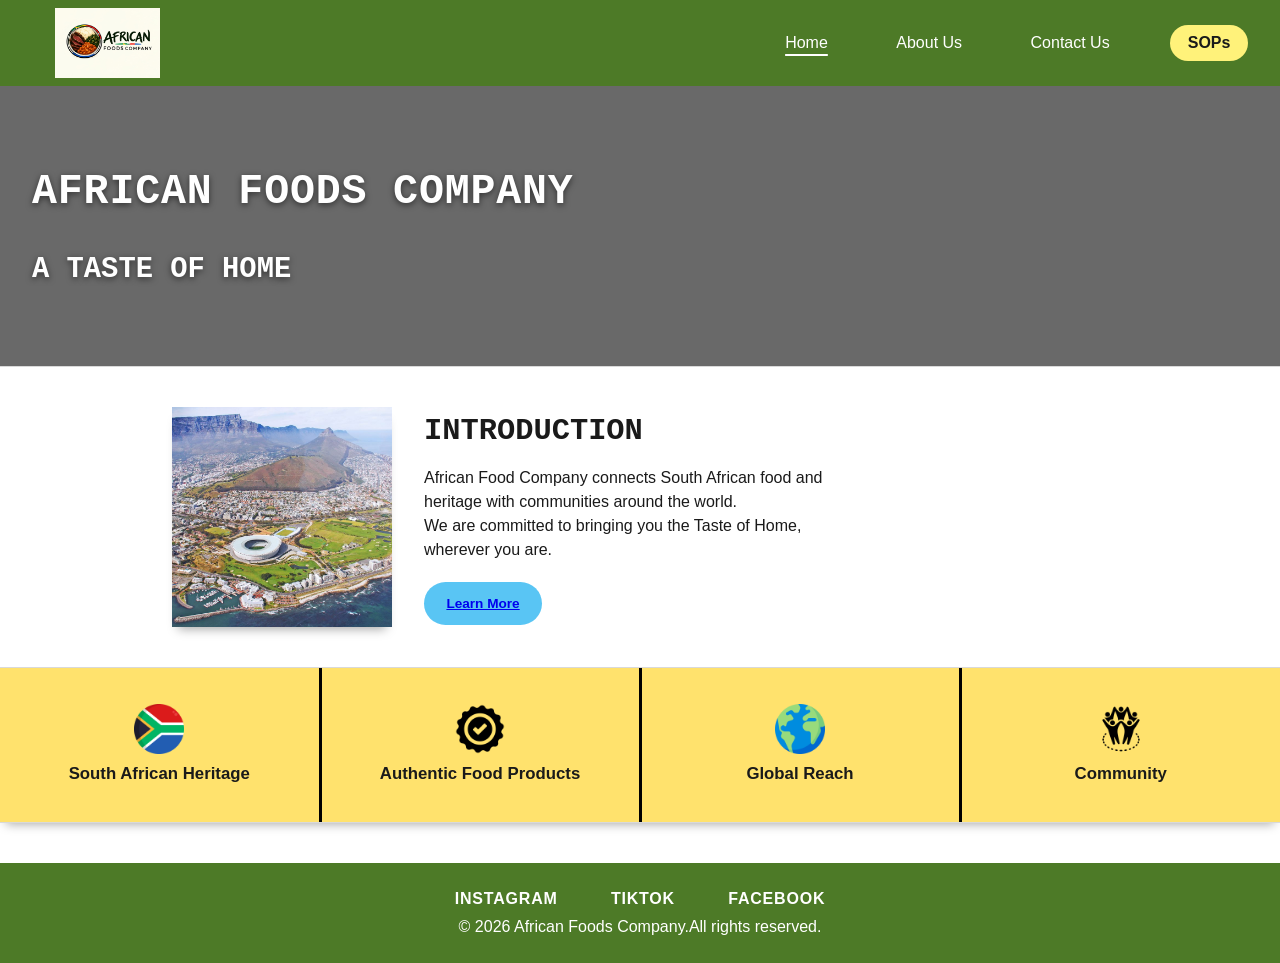
<file: index.html>
<!DOCTYPE html>
<html lang="en">
  <head>
    <meta charset="UTF-8">
    <meta name="viewport" content="width=device-width, initial-scale=1.0">
    <meta name="description" content="African Foods Company connects South African food and heritage with communities around the world.">
    <title>HOME | African Foods Company</title>
    <link rel="stylesheet" href="style.css">

  </head>

 <body>
    <div class="site-header">
     <a href="index.html"><img src="AFC logo.jpeg" width="150" height="70"></a>
      <nav id="toplinks" aria-label="Main">
        <a href="index.html" aria-current="page">Home</a> &nbsp;
        <a href="about_us.html">About Us</a> &nbsp;
        <a href="contact_us.html">Contact Us</a> &nbsp;
        <a href="SOPs.html">SOPs</a>
      </nav>
    </div>

  
   
    <header class="hero">
       <video class="hero-video" autoplay muted loop playsinline aria-hidden="true">
         <source src="banner vid.mp4" type="video/mp4">
       </video>
       <h1>AFRICAN FOODS COMPANY</h1>
       <h2>A TASTE OF HOME</h2>
    </header>
   
    <hr>

   <main>
      <section class="intro">
       <div class="intro-picture">
         <img src="Cape town.jpg" alt="AFC in it's prime">
       </div>
       <div class="intro-text">
         <h2>INTRODUCTION</h2>
         <p>African Food Company connects South African food and <br> heritage with communities around the world. <br> We are committed to bringing you the Taste of Home, <br> wherever you are.</p>
         <button type="button"</button> <a href="about_us.html">Learn More</a>
       </div>
      </section>
     <hr>

      <table class="features">
       <tr>
         <td>
          <img src="south-africa.png" width="50" height="50"><br>
          <b>South African Heritage </b></td>
         <td>
          <img src="verified.png" width="50" height="50"><br>
          <b>Authentic Food Products </b></td>
         <td>
          <img src="earth.png" width="50" height="50"><br>
          <b>Global Reach </b></td>
         <td>
          <img src="community.png" width="50" height="50"><br>
          <b>Community </b></td>
       </tr>
      </table>
    </main>

   <hr>

   <footer class="site-footer">
     <p class="social">
        <a href="#">INSTAGRAM</a> &nbsp;
        <a href="#">TIKTOK</a> &nbsp;
        <a href="#">FACEBOOK</a>
     </p>
     <p>&copy; 2026 African Foods Company.All rights reserved.</p>
   </footer>

  </body>
</html>
</file>
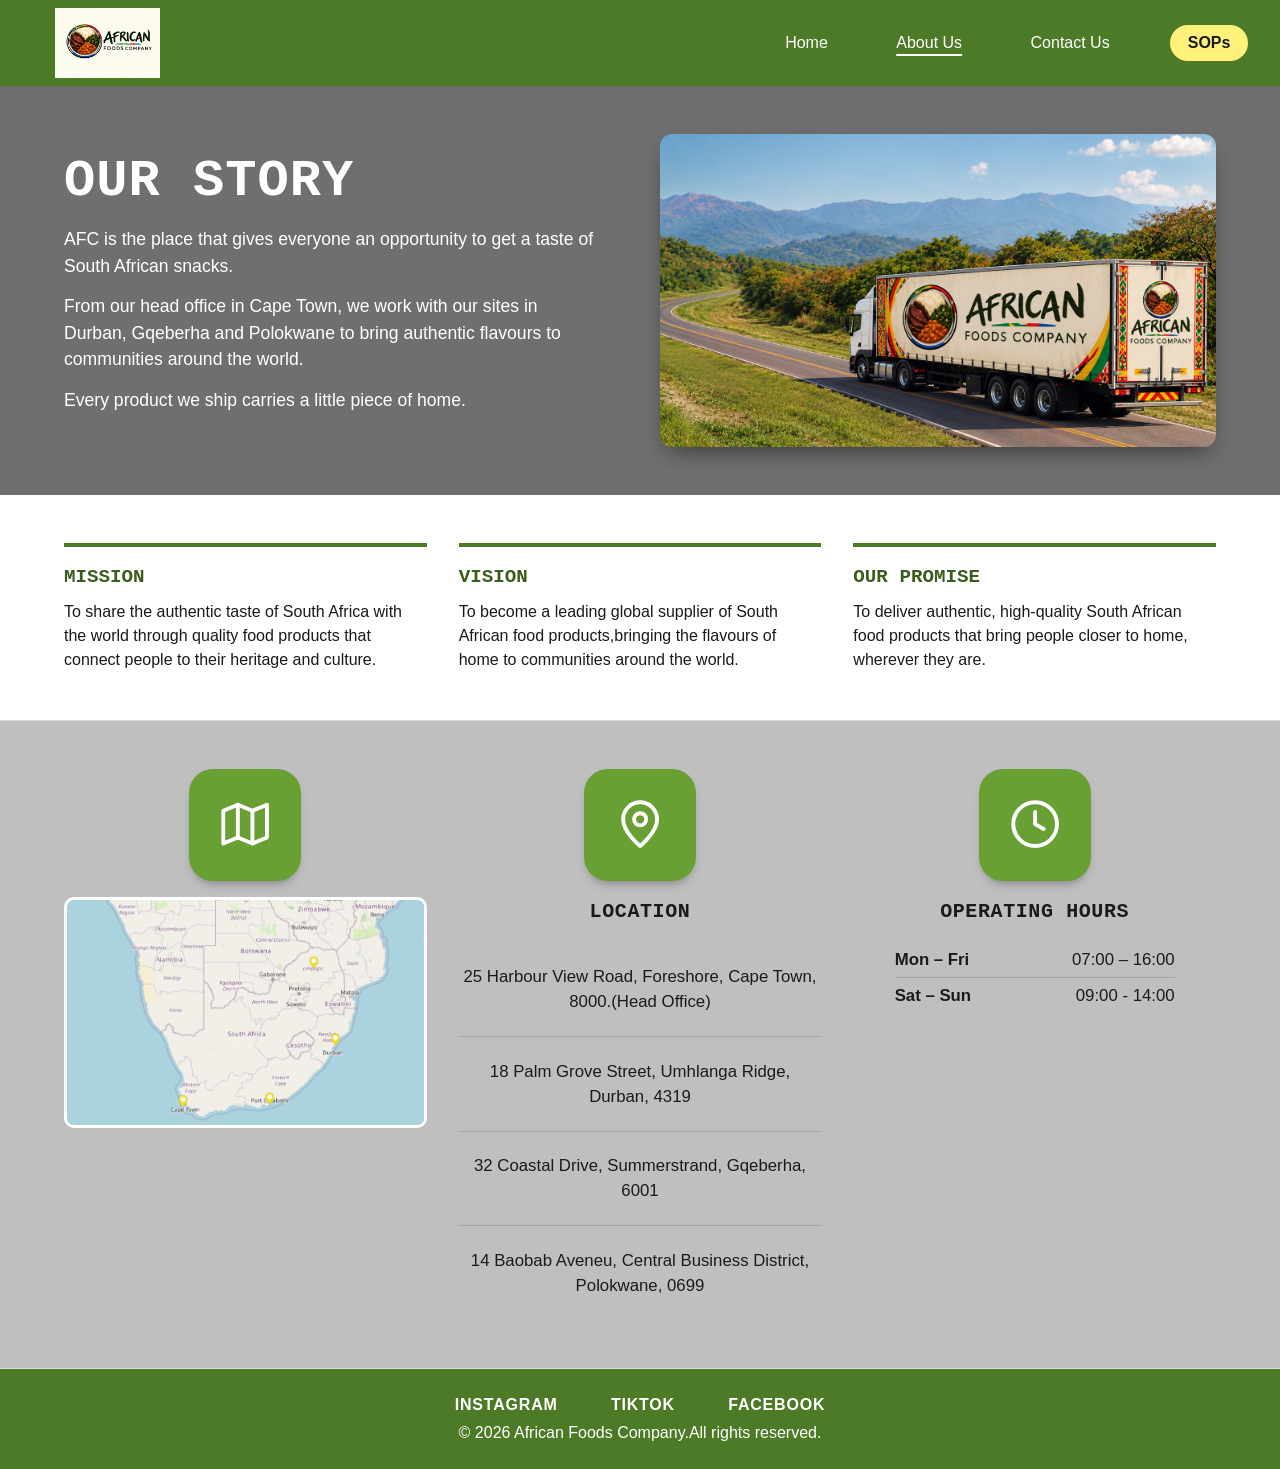
<file: about_us.html>
<!DOCTYPE html>
<html lang="en">
<head>
    <meta charset="UTF-8">
    <meta name="viewport" content="width=device-width, initial-scale=1.0">
    <title>ABOUT US | African Foods Company</title>
    <link rel="stylesheet" href="style.css">

</head>
<body class="page-story">
  <header>
    <div class="site-header">
      <a href="index.html">
      <img src="AFC logo.jpeg" width="150" height="70" alt="African Foods Company logo"></a>
      <nav id="toplinks" aria-label="Main">
        <a href="index.html">Home</a> &nbsp;
        <a href="about_us.html" aria-current="page">About Us</a> &nbsp;
        <a href="contact_us.html">Contact Us</a> &nbsp;
        <a href="SOPs.html">SOPs</a> 
      </nav>
    </div>
  </header>

  <main>
    <section class="story" aria-labelledby="story-title">
      <div class="story-text">
        <h1 id="story-title">Our Story</h1>
        <p>AFC is the place that gives everyone an opportunity to get a taste of South African snacks.</p>
        <p>From our head office in Cape Town, we work with our sites in Durban, Gqeberha and Polokwane to bring authentic flavours to communities around the world.</p>
        <p>Every product we ship carries a little piece of home.</p>
      </div>

      <div class="story-media">
        <img src="African Foods Company Countryside Journey.png" width="800" height="450" alt="African Foods Company delivery truck">
      </div>
    </section>

    
    
    <section class="values" aria-label="Our mission, vision and promise">
      <article>
        <h2>Mission</h2>
        <p>To share the authentic taste of South Africa with the world through quality food products that connect people to their heritage and culture.</p>
      </article>

      <article>
        <h2>Vision</h2>
        <p>To become a leading global supplier of South African food products,bringing the flavours of home to communities around the world.</p>
      </article>

      <article>
        <h2>Our Promise</h2>
        <p>To deliver authentic, high-quality South African food products that bring people closer to home, wherever they are.</p>
      </article>
    </section>  
    <hr>
    
    <section class="info" aria-label="Where to find us">
      <article class="info-card">
        <div class="info-icon" aria-hidden="true">
          <svg viewBox="0 0 24 24" fill="none" stroke="currentColor" stroke-width="1.6" stroke-linecap="round" stroke-linejoin="round">
            <path d="M9 4 3 6.5v13.5l6-2.5 6 2.5 6-2.5V4l-6 2.5L9 4Z"/>
            <path d="M9 4v13.5M15 6.5V20"/>
          </svg>
        </div>
          <h2 class="visually-hidden">Map</h2>
          <figure class="map-frame">
           <img src="LOCATION SILA.png" width="400" height="300" alt="Map of South Africa with pins at our sites in Cape Town, Durban, Gqeberha and Polokwane">
          </figure>
      </article>

      <article class="info-card">
        <div class="info-icon" aria-hidden="true">
          <svg viewBox="0 0 24 24" fill="none" stroke="currentColor" stroke-width="1.6" stroke-linecap="round" stroke-linejoin="round">
            <path d="M12 21s7-5.6 7-11a7 7 0 1 0-14 0c0 5.4 7 11 7 11Z"/>
            <circle cx="12" cy="10" r="2.5"/>
          </svg>
        </div>
        <h2>Location</h2>
        <ul class="site-list">
          <li><p>25 Harbour View Road, Foreshore, Cape Town, 8000.(Head Office)</li>
          <li><p>18 Palm Grove Street, Umhlanga Ridge, Durban, 4319</li>
          <li><p>32 Coastal Drive, Summerstrand, Gqeberha, 6001</li>
          <li><p>14 Baobab Aveneu, Central Business District, Polokwane, 0699</li>
        </ul>
      </article>

      <article class="info-card">
        <div class="info-icon" aria-hidden="true">
          <svg viewBox="0 0 24 24" fill="none" stroke="currentColor" stroke-width="1.6" stroke-linecap="round" stroke-linejoin="round">
            <circle cx="12" cy="12" r="9"/>
            <path d="M12 7v5l3.5 2"/>
          </svg>
        </div>
        <h2>Operating Hours</h2>
        <dl class="hours">
          <div><dt>Mon – Fri</dt><dd>07:00 – 16:00</dd></div>
          <div><dt>Sat – Sun</dt><dd>09:00 - 14:00</dd></div>
        </dl>
      </article>
    </section>
    

  </main>
  <hr>

  <footer class="site-footer">
     <p class="social">
        <a href="#">INSTAGRAM</a> &nbsp;
        <a href="#">TIKTOK</a> &nbsp;
        <a href="#">FACEBOOK</a>
     </p>
     <p>&copy; 2026 African Foods Company.All rights reserved.</p>
   </footer>

</body>
</html>
</file>
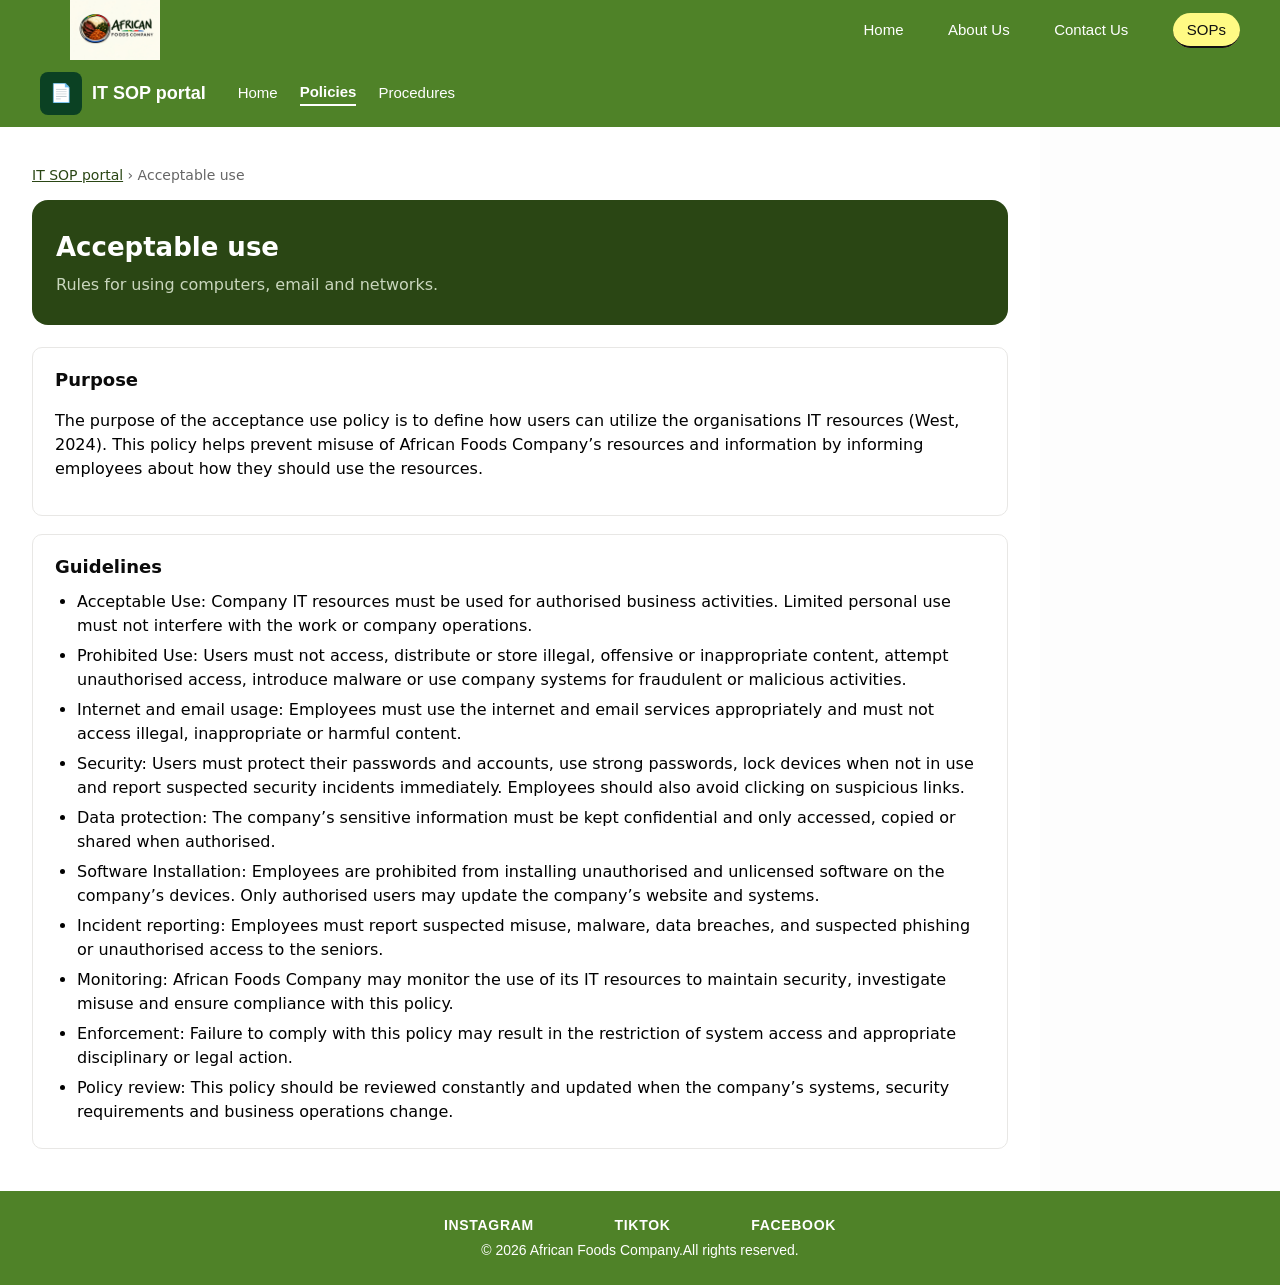
<file: acceptable use.html>
<!DOCTYPE html>
<html lang="en">
 <head>
     <meta charset="UTF-8">
     <meta name="viewport" content="width=device-width, initial-scale=1">
     <title>Acceptable use | IT SOP portal | African Foods Company</title>
     <link rel="stylesheet" href="style.css">
     <link rel="stylesheet" href="SOP.css">
  </head>
<body>
  <header class="site-header">
     <a href="index.html"><img src="AFC logo.jpeg" alt="African Foods Company logo"></a>
     <nav>
         <a href="index.html">Home</a>
         <a href="about_us.html">About Us</a>
         <a href="contact.html">Contact Us</a>
         <a href="SOPs.html" class="active">SOPs</a>
      </nav>
  </header>
 
  <div class="portal-bar">
     <div class="brand"><span>📄</span> IT SOP portal</div>
     <a href="SOPs.html">Home</a>
     <a href="security.html" class="current">Policies</a>
     <a href="acquisition.html">Procedures</a>
  </div>
 
  <div class="portal">
     <main class="portal-main">
         <p class="crumbs"><a href="SOPs.html">IT SOP portal</a> &rsaquo; Acceptable use</p>
          <section class="page-head">
             <h1>Acceptable use</h1>
             <p>Rules for using computers, email and networks.</p>
          </section>
          
          <section class="sop-section">
             <h2>Purpose</h2>
             <p>The purpose of the acceptance use policy is to define how users can utilize the organisations IT resources (West, 2024). This policy helps prevent misuse of African Foods Company’s resources and information by informing employees about how they should use the resources.</p>
          </section>
          <section class="sop-section">
             <h2>Guidelines</h2>
             <ul>
               <li>Acceptable Use: Company IT resources must be used for authorised business activities. Limited personal use must not interfere with the work or company operations.</li>
               <li>Prohibited Use: Users must not access, distribute or store illegal, offensive or inappropriate content, attempt unauthorised access, introduce malware or use company systems for fraudulent or malicious activities.</li>
               <li>Internet and email usage: Employees must use the internet and email services appropriately and must not access illegal, inappropriate or harmful content. </li>
               <li>Security: Users must protect their passwords and accounts, use strong passwords, lock devices when not in use and report suspected security incidents immediately. Employees should also avoid clicking on suspicious links.</li>
               <li>Data protection: The company’s sensitive information must be kept confidential and only accessed, copied or shared when authorised.</li>
               <li>Software Installation: Employees are prohibited from installing unauthorised and unlicensed software on the company’s devices. Only authorised users may update the company’s website and systems.</li>
               <li>Incident reporting: Employees must report suspected misuse, malware, data breaches, and suspected phishing or unauthorised access to the seniors.</li>
               <li>Monitoring: African Foods Company may monitor the use of its IT resources to maintain security, investigate misuse and ensure compliance with this policy.</li>
               <li>Enforcement: Failure to comply with this policy may result in the restriction of system access and appropriate disciplinary or legal action.</li>
               <li>Policy review: This policy should be reviewed constantly and updated when the company’s systems, security requirements and business operations change.</li>
               
               

            </ul>
          </section>
         
          
     </main>
 
  </div>
</body>

   <footer class="site-footer">
      <p class="social">
         <a href="#">INSTAGRAM</a> &nbsp;
         <a href="#">TIKTOK</a> &nbsp;
         <a href="#">FACEBOOK</a>
        </p>
        <p>&copy; 2026 African Foods Company.All rights reserved.</p>
    </footer>
 


</html>
</file>
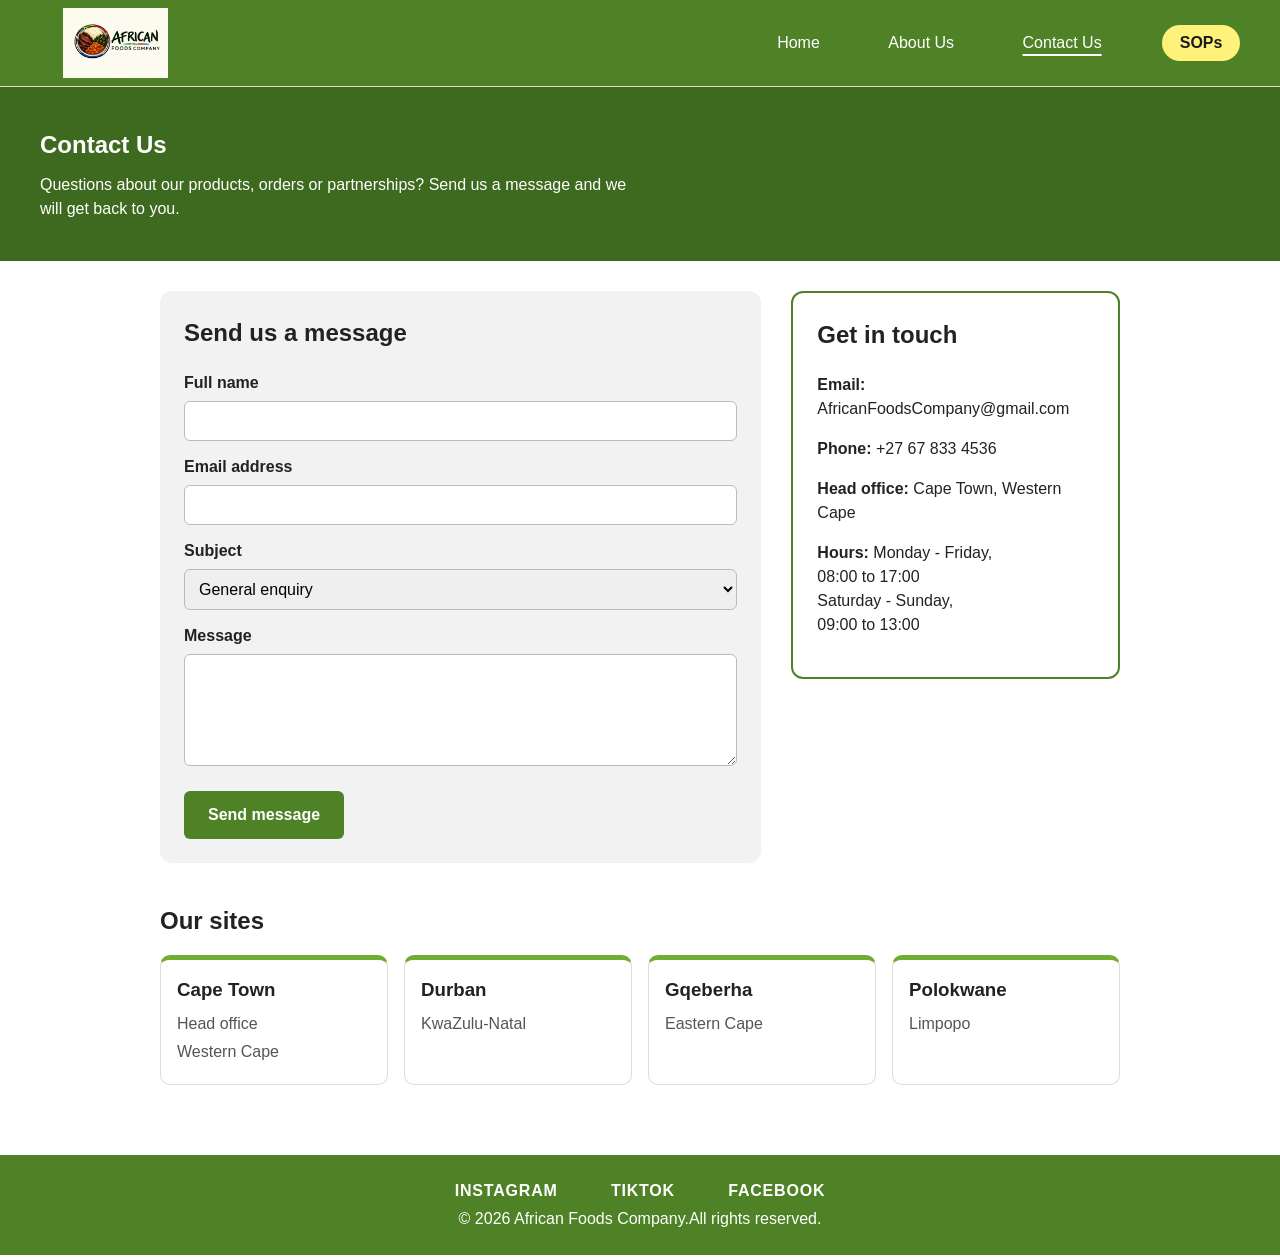
<file: contact_us.html>
<!DOCTYPE html>
<html lang="en">
<head>
    <meta charset="UTF-8">
    <meta name="viewport" content="width=device-width, initial-scale=1.0">
    <title>CONTACT US | African Foods Company</title>
    <link rel="stylesheet" href="style.css">
</head>

<body class="page-contact">
   <div class="site-header">
     <a href="index.html"><img src="AFC logo.jpeg" width="150" height="70"></a>
      <nav id="toplinks" aria-label="Main">
        <a href="index.html">Home</a> &nbsp;
        <a href="about_us.html">About Us</a> &nbsp;
        <a href="contact_us.html" aria-current="page">Contact Us</a> &nbsp;
        <a href="SOPs.html">SOPs</a>
      </nav>
   </div>
   <hr>
   <section class="banner">
    <h1>Contact Us</h1>
    <p>Questions about our products, orders or partnerships? Send us a message and we will get back to you.</p>
   </section>
 
  <main class="content">
    <!-- Form + contact details -->
     <section class="top-row">
        <form class="form" action="#" method="post">
          <h2>Send us a message</h2>
 
          <label for="name">Full name</label>
          <input type="text" id="name" name="name" required>
 
          <label for="email">Email address</label>
          <input type="email" id="email" name="email" required>
 
          <label for="subject">Subject</label>
           <select id="subject" name="subject">
             <option>General enquiry</option>
             <option>Place an order</option>
             <option>Investor information</option>
             <option>Careers</option>
           </select>
 
          <label for="message">Message</label>
          <textarea id="message" name="message" rows="5" required></textarea>
 
          <button type="submit">Send message</button>
        </form>
 
        <div class="details">
          <h2>Get in touch</h2>
          <p><strong>Email:</strong> AfricanFoodsCompany@gmail.com</p>
          <p><strong>Phone:</strong> +27 67 833 4536</p>
          <p><strong>Head office:</strong> Cape Town, Western Cape</p>
          <p><strong>Hours:</strong> Monday - Friday,<br> 08:00 to 17:00 <br> Saturday - Sunday,<br> 09:00 to 13:00</p>
        </div>
     </section>
 
    <!-- Our sites -->
    <h2 class="section-title">Our sites</h2>
    <section class="sites">
       <div class="site">
          <h3>Cape Town</h3>
          <p>Head office</p>
          <p>Western Cape</p>
        </div>

        <div class="site">
          <h3>Durban</h3>
          <p>KwaZulu-Natal</p>
        </div>

        <div class="site">
          <h3>Gqeberha</h3>
          <p>Eastern Cape</p>
        </div>

        <div class="site">
          <h3>Polokwane</h3>
          <p>Limpopo</p>
        </div>
     </section>
  </main>

  <footer class="site-footer">
     <p class="social">
        <a href="#">INSTAGRAM</a> &nbsp;
        <a href="#">TIKTOK</a> &nbsp;
        <a href="#">FACEBOOK</a>
     </p>
     <p>&copy; 2026 African Foods Company.All rights reserved.</p>
   </footer>
</body>
</html>
</file>
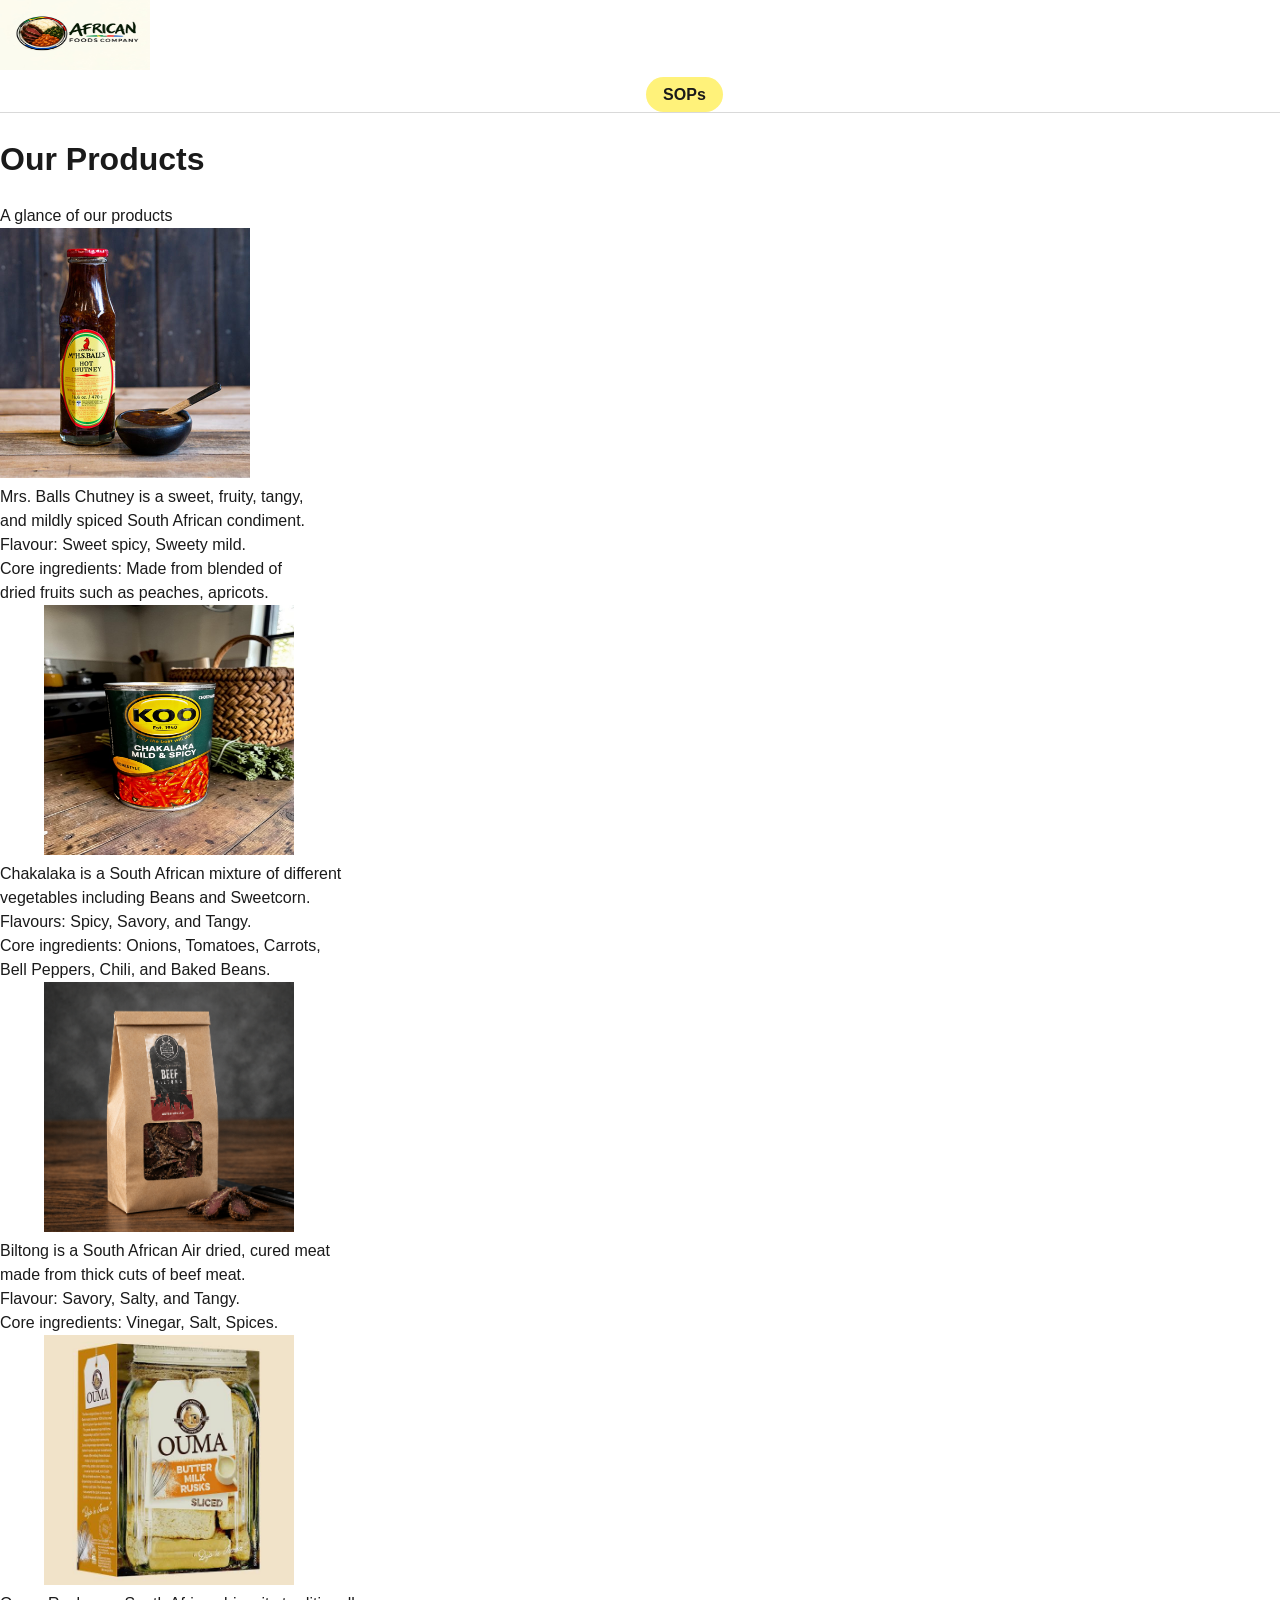
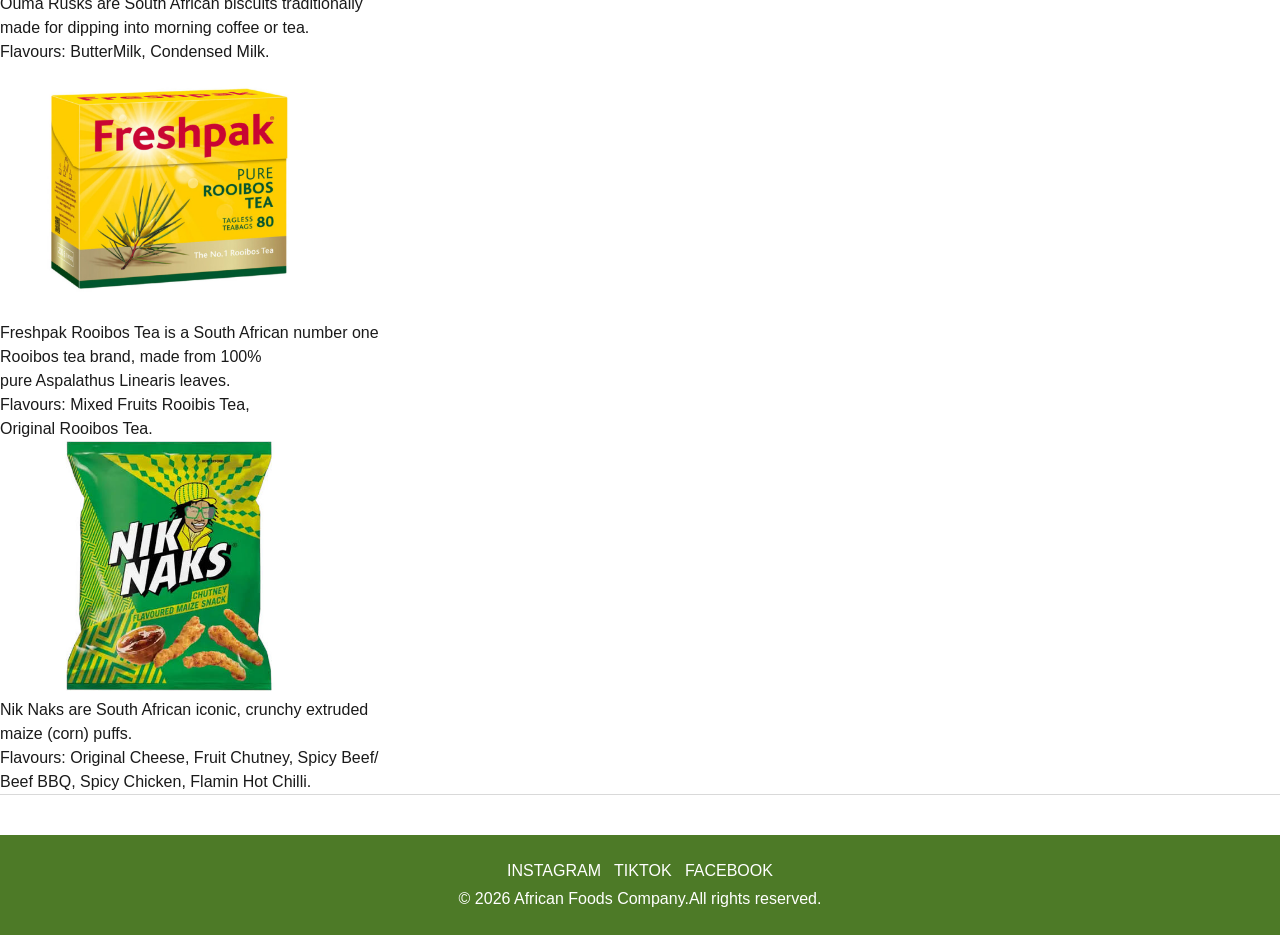
<file: Gallery.html>
<!DOCTYPE html>
<html lang="en">
<head>
    <meta charset="UTF-8">
    <meta name="viewport" content="width=device-width, initial-scale=1.0">
    <title>GALLERY | African Foods Company</title>
    <link rel="stylesheet" href="style.css">

</head>
<body>
    <img src="AFC logo.jpeg" width="150" height="70">
     <nav id="toplinks">
        <a href="index.html">Home</a> &nbsp;
        <a href="about_us.html">About Us</a> &nbsp;
        <a href="Gallery.html">Gallery</a> &nbsp;
        <a href="investors.html">Investors</a> &nbsp;
        <a href="contact_us.html">Contact Us</a> &nbsp;
        <a href="SOPs.html">SOPs</a>
    </nav>
    <hr>
    <h1 class="masthead">Our Products</h1>
    <p1>A glance of our products</p1>
    <br>

    <img src="Mrs balls chutney.jpg" width="250" height="250"> <br>
    <p1>Mrs. Balls Chutney is a sweet, fruity, tangy, <br> and mildly spiced South African condiment. <br> Flavour: Sweet spicy, Sweety mild. <br> Core ingredients: Made from blended of <br> dried fruits such as peaches, apricots. <br> </p1> &nbsp; &nbsp; &nbsp; &nbsp; &nbsp;
    <img src="Chakalaka.jpg" width="250" height="250"> <br>
    <p1>Chakalaka is a South African mixture of different <br> vegetables including Beans and Sweetcorn. <br> Flavours: Spicy, Savory, and Tangy. <br> Core ingredients: Onions, Tomatoes, Carrots, <br> Bell Peppers, Chili, and Baked Beans. <br> </p1> &nbsp; &nbsp; &nbsp; &nbsp; &nbsp;
    <img src="Biltong.png" width="250" height="250"> <br>
    <p1>Biltong is a South African Air dried, cured meat <br> made from thick cuts of beef meat. <br> Flavour: Savory, Salty, and Tangy. <br> Core ingredients: Vinegar, Salt, Spices. <br> </p1> &nbsp; &nbsp; &nbsp; &nbsp; &nbsp;
    <img src="Ouma Rusks.jpg" width="250" height="250"> <br>
    <p1>Ouma Rusks are South African biscuits traditionally <br> made for dipping into morning coffee or tea. <br> Flavours: ButterMilk, Condensed Milk. <br> </p1> &nbsp; &nbsp; &nbsp; &nbsp; &nbsp;
    <img src="Roibos Tea.jpg" width="250" height="250"> <br>
    <p1>Freshpak Rooibos Tea is a South African number one <br> Rooibos tea brand, made from 100% <br> pure Aspalathus Linearis leaves. <br> Flavours: Mixed Fruits Rooibis Tea, <br> Original Rooibos Tea. <br> </p1> &nbsp; &nbsp; &nbsp; &nbsp; &nbsp;
    <img src="Nik Naks.jpg" width="250" height="250"> <br>
    <p1>Nik Naks are South African iconic, crunchy extruded <br> maize (corn) puffs. <br> Flavours: Original Cheese, Fruit Chutney, Spicy Beef/ <br> Beef BBQ, Spicy Chicken, Flamin Hot Chilli. <br> </p1>
    
     <hr>

  <footer>
     <p>
        INSTAGRAM &nbsp;
        TIKTOK &nbsp;
        FACEBOOK
    </p>
    <p>© 2026 African Foods Company.All rights reserved.</p>
   
  </footer>
</body>
</html>
</file>
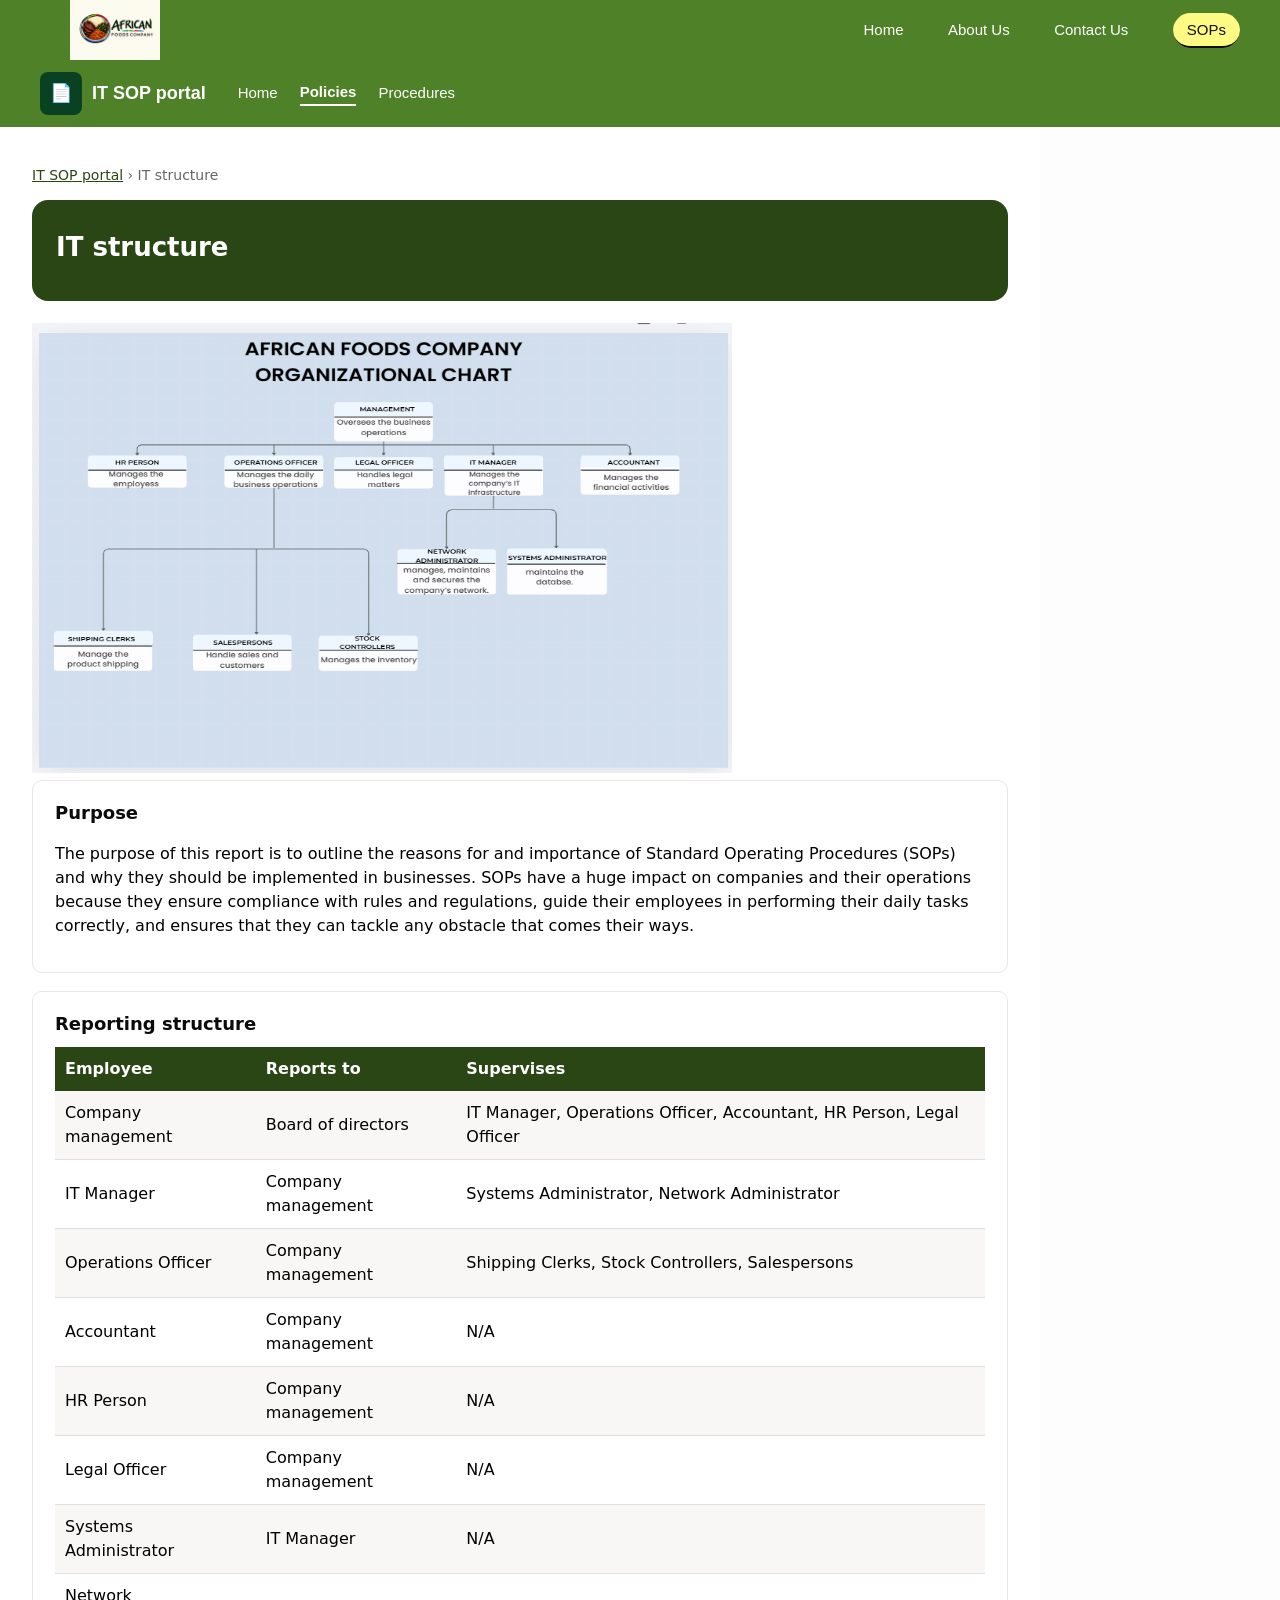
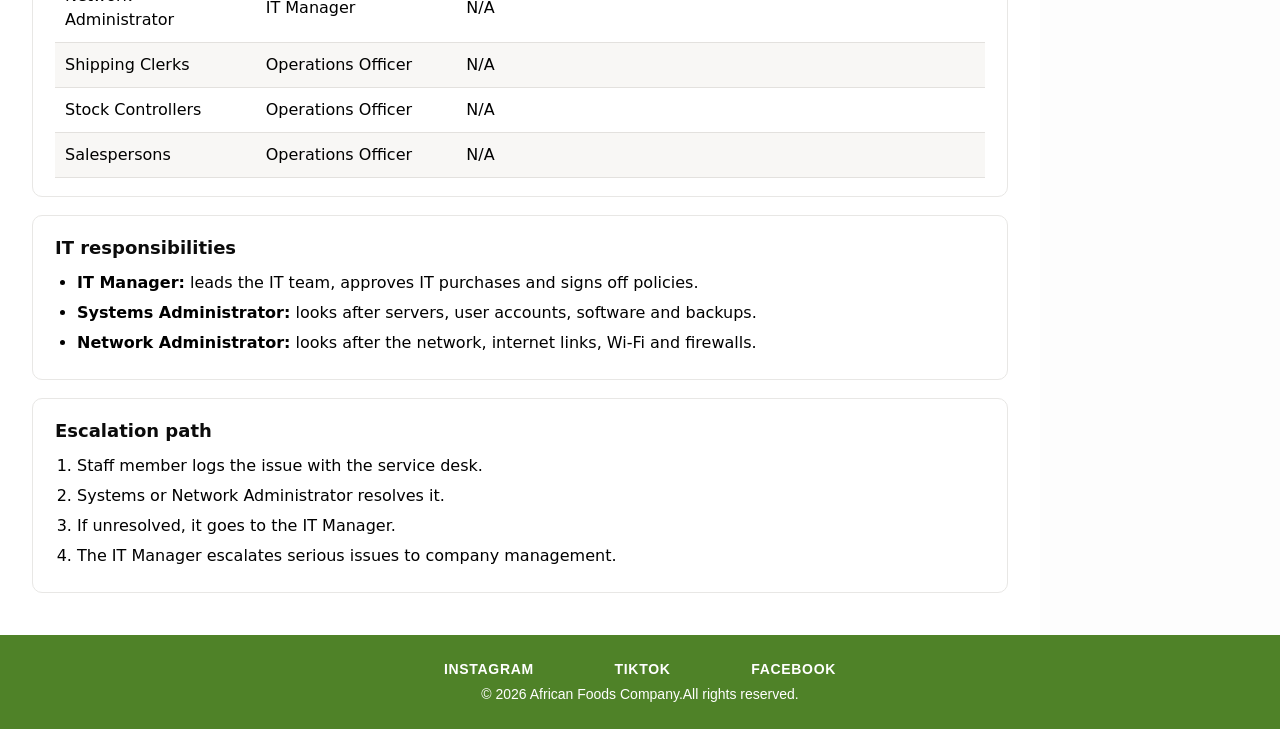
<file: it_structure.html>
<!DOCTYPE html>
<html lang="en">
<head>
    <meta charset="UTF-8">
    <meta name="viewport" content="width=device-width, initial-scale=1.0">
    <title>IT structure | IT SOP portal | African Foods Company</title>
    <link rel="stylesheet" href="style.css">
    <link rel="stylesheet" href="SOP.css">
</head>
<body>
    <header class="site-header">
      <a href="index.html"><img src="AFC logo.jpeg" alt="African Foods Company logo"></a>
       <nav>
         <a href="index.html">Home</a>
         <a href="about_us.html">About Us</a>
         <a href="contact.html">Contact Us</a>
         <a href="SOPs.html" class="active">SOPs</a>
       </nav>
    </header>
 
    <div class="portal-bar">
     <div class="brand"><span>📄</span> IT SOP portal</div>
     <a href="SOPs.html">Home</a>
     <a href="security.html" class="current">Policies</a>
     <a href="acquisition.html">Procedures</a>
    </div>
 
    <div class="portal">
      <main class="portal-main">
         <p class="crumbs"><a href="SOPs.html">IT SOP portal</a> &rsaquo; IT structure</p>
          <section class="page-head">
             <h1>IT structure</h1>

          </section>
           <img src="org chart.png" width="700" height="450">
          <section class="sop-section">
             <h2>Purpose</h2>
             <p>The purpose of this report is to outline the reasons for and importance of Standard Operating Procedures (SOPs) and why they should be implemented in businesses. SOPs have a huge impact on companies and their operations because they ensure compliance with rules and regulations, guide their employees in performing their daily tasks correctly, and ensures that they can tackle any obstacle that comes their ways.</p>
          </section>
          <section class="sop-section">
             <h2>Reporting structure</h2>
               <table>
                 <tr><th>Employee</th><th>Reports to</th><th>Supervises</th></tr>
                 <tr><td>Company management</td><td>Board of directors</td><td>IT Manager, Operations Officer, Accountant, HR Person, Legal Officer</td></tr>
                 <tr><td>IT Manager</td><td>Company management</td><td>Systems Administrator, Network Administrator</td></tr>
                 <tr><td>Operations Officer</td><td>Company management</td><td>Shipping Clerks, Stock Controllers, Salespersons</td></tr>
                 <tr><td>Accountant</td><td>Company management</td><td>N/A</td></tr>
                 <tr><td>HR Person</td><td>Company management</td><td>N/A</td></tr>
                 <tr><td>Legal Officer</td><td>Company management</td><td>N/A</td></tr>
                 <tr><td>Systems Administrator</td><td>IT Manager</td><td>N/A</td></tr>
                 <tr><td>Network Administrator</td><td>IT Manager</td><td>N/A</td></tr>
                 <tr><td>Shipping Clerks</td><td>Operations Officer</td><td>N/A</td></tr>
                 <tr><td>Stock Controllers</td><td>Operations Officer</td><td>N/A</td></tr>
                 <tr><td>Salespersons</td><td>Operations Officer</td><td>N/A</td></tr>
               </table>
          </section>
          <section class="sop-section">
              <h2>IT responsibilities</h2>
              <ul><li><strong>IT Manager:</strong> leads the IT team, approves IT purchases and signs off policies.</li><li><strong>Systems Administrator:</strong> looks after servers, user accounts, software and backups.</li><li><strong>Network Administrator:</strong> looks after the network, internet links, Wi-Fi and firewalls.</li></ul>
          </section>
          <section class="sop-section">
             <h2>Escalation path</h2>
             <ol><li>Staff member logs the issue with the service desk.</li><li>Systems or Network Administrator resolves it.</li><li>If unresolved, it goes to the IT Manager.</li><li>The IT Manager escalates serious issues to company management.</li></ol>
          </section>
          
      </main>
 
   </div>
   <footer class="site-footer">
      <p class="social">
         <a href="#">INSTAGRAM</a> &nbsp;
         <a href="#">TIKTOK</a> &nbsp;
         <a href="#">FACEBOOK</a>
        </p>
        <p>&copy; 2026 African Foods Company.All rights reserved.</p>
    </footer>
 

</body>
</html>
</file>
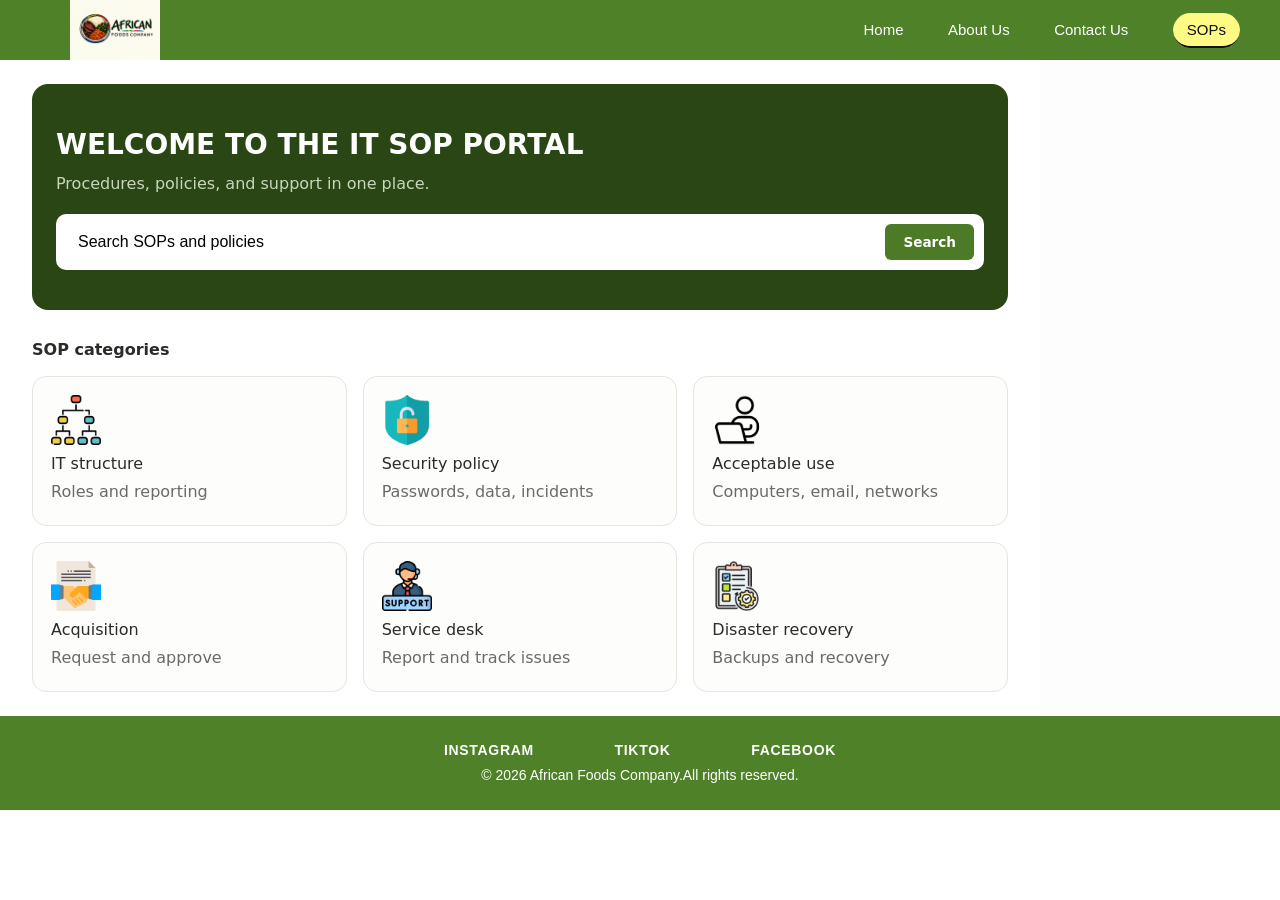
<file: SOPs.html>
<!DOCTYPE html>
<html lang="en">
<head>
  <meta charset="UTF-8">
  <meta name="viewport" content="width=device-width, initial-scale=1.0">
  <title>HOME | IT SOP portal | African Foods Company</title>
  <link rel="stylesheet" href="style.css">
  <link rel="stylesheet" href="SOP.css">
</head>
<body>

  <header class="site-header">
    <a href="index.html"><img src="AFC logo.jpeg" alt="African Foods Company logo"></a>
   <nav>
     <a href="index.html">Home</a>
     <a href="about_us.html">About Us</a>
     <a href="contact_us.html">Contact Us</a>
     <a href="SOPs.html" class="active">SOPs</a>
   </nav>
 </header>
 
 <div class="portal">
   <main class="portal-main">
     <section class="welcome">
       <h1>Welcome to the IT SOP portal</h1>
       <p>Procedures, policies, and support in one place.</p>
       <form class="search" action="#">
         <input type="text" placeholder="Search SOPs and policies" aria-label="Search SOPs and policies">
         <button type="submit">Search</button>
       </form>
     </section>
 
     <h2 class="section-title">SOP categories</h2>
     <div class="cards">
       <a class="card" href="it_structure.html"><img src ="hierarchical-structure.png" width="50" height="50"><h3>IT structure</h3><p>Roles and reporting</p></a>
       <a class="card" href="security.html"><img src ="cyber-security.png" width="50" height="50"><h3>Security policy</h3><p>Passwords, data, incidents</p></a>
       <a class="card" href="acceptable use.html"><img src ="working.png" width="50" height="50"><h3>Acceptable use</h3><p>Computers, email, networks</p></a>
       <a class="card" href="acquisition.html"><img src ="handshake.png" width="50" height="50"><h3>Acquisition</h3><p>Request and approve</p></a>
       <a class="card" href="service desk.html"><img src ="help-desk.png" width="50" height="50"><h3>Service desk</h3><p>Report and track issues</p></a>
       <a class="card" href="recovery.html"><img src ="recovery.png" width="50" height="50"><h3>Disaster recovery</h3><p>Backups and recovery</p></a>
     </div>
   </main>
 </div>
 </body>

  <footer class="site-footer">
    <p class="social">
      <a href="#">INSTAGRAM</a> &nbsp;
      <a href="#">TIKTOK</a> &nbsp;
      <a href="#">FACEBOOK</a>
    </p>
    <p>&copy; 2026 African Foods Company.All rights reserved.</p>
  </footer>
</html>
</file>
<file: style.css>
/* =========================================
   African Foods Company - Stylesheet
   ========================================= */

:root {
    --green: #4d7a27;        /* nav + footer */
  --green-dark: #3a5d1d;
  --grey: #bfbfbf;         /* hero band */
  --yellow: #ffe26d;       /* tiles + picture block */
  --yellow-pill: #fff27a;  /* SOPs link */
  --blue: #59c5f4;         /* Learn More button */
  --ink: #1a1a1a;
  --white: #ffffff;
  --line: #d9d9d9;
  --display: "Rockwell Extra Bold", "Rockwell", "Arvo", "Courier New", Georgia, serif;
  --body: "Segoe UI", Helvetica, Arial, sans-serif;
}

*,
*::before,
*::after { box-sizing: border-box;}

html { scroll-behavior:smooth; }

body {
  margin: 0;
  font-family: var(--body);
  color: var(--ink);
  background: var(--white);
  line-height: 1.5;
}

hr {
  border: none;
  border-top: 1px solid var(--line);
  margin: 0;
}

.site-header {
  display: flex;
  align-items: center;
  justify-content: space-between;
  gap: 1rem;
  padding: 0.5rem 2rem;
  background: var(--green);
  color: var(--white);
}
 
.site-header img {
  display: block;
  width: 150px;
  height: 70px;
  object-fit: contain;
}

#toplinks {
  display: flex;
  flex-wrap: wrap;
  align-items: center;
  gap: 0.25rem 1.5rem;
}
 
#toplinks a {
  color: var(--white);
  text-decoration: none;
  font-size: 1rem;
  padding: 0.35rem 0.5rem;
  border-radius: 999px;
}
 
#toplinks a:hover,
#toplinks a:focus-visible {
  text-decoration: underline;
  text-underline-offset: 4px;
}

#toplinks a[aria-current="page"] {
    text-decoration: underline;
    text-underline-offset: 6px;
    text-decoration-thickness: 2px;
}
 
/* SOPs stands out as a yellow pill */
#toplinks a:last-child {
  background: var(--yellow-pill);
  color: var(--ink);
  padding: 0.35rem 1.1rem;
  font-weight: 600;
}
 
#toplinks a:last-child:hover { background: var(--white); }

.hero {
  position: relative;
  min-height: 280px;
  padding: 3rem 2rem;
  display: flex;
  flex-direction: column;
  justify-content: center;
  background: var(--grey);
  overflow: hidden;
}
 
.hero-video {
  position: absolute;
  inset: 0;
  width: 100%;
  height: 100%;
  object-fit: cover;
  z-index: 0;
}

.hero::before {
    content: "";
    position: absolute;
    inset: 0;
    background: rgba(0, 0, 0, 0.45);
    z-index: 1;
}
 
.hero h1,
.hero h2 {
  position: relative;   /* sit above the video and overlay */
  z-index: 2;
  margin: 0;
  font-family: var(--display);
  font-weight: 900;
  text-transform: uppercase;
  color: var(--white);
  text-shadow: 0 2px 6px rgba(0, 0, 0, 0.55);
}
 
.hero h1 { font-size: clamp(1.6rem, 4vw, 2.6rem); letter-spacing: 0.02em; }
.hero h2 { margin-top: 1.5rem; font-size: clamp(1.2rem, 3vw, 1.8rem); }
 
/* ---------- Introduction ---------- */
main { background: var(--white); }
 
.intro {
  display: flex;
  align-items: center;
  gap: 2rem;
  max-width: 1000px;
  margin: 0 auto;
  padding: 2.5rem 2rem;
}
 
.intro-picture {
  flex: 0 0 220px;
  height: 220px;
  display: flex;
  align-items: center;
  justify-content: center;
  background: var(--yellow);
  font-weight: 600;
  box-shadow: 0 8px 10px -6px rgba(0, 0, 0, 0.35);
  overflow: hidden;
}
 
.intro-picture img {
  width: 100%;
  height: 100%;
  object-fit: cover;
  display: block;
}
 
.intro-text { flex: 1; max-width: 60ch; }
 
.intro-text h2 {
  margin: 0 0 0.75rem;
  font-family: var(--display);
  font-weight: 900;
  font-size: clamp(1.4rem, 3vw, 1.9rem);
  text-transform: uppercase;
}
 
.intro-text p { margin: 0 0 1.25rem; }
 
button {
  font: inherit;
  font-size: 0.85rem;
  font-weight: 700;
  padding: 0.7rem 1.4rem;
  border: 0;
  border-radius: 999px;
  background: var(--blue);
  color: var(--ink);
  cursor: pointer;
}
 
button:hover { background: #3fb3e6; }
button:focus-visible,
#toplinks a:focus-visible { outline: 3px solid var(--ink); outline-offset: 2px; }
 
/* ---------- Four feature tiles (the table) ---------- */
.features {
  width: 100%;
  border-collapse: collapse;
  background: var(--yellow);
  box-shadow: 0 8px 10px -6px rgba(0, 0, 0, 0.35);
}
 
.features td {
  width: 25%;
  padding: 2.25rem 1rem;
  text-align: center;
  font-size: 1.05rem;
  border-right: 3px solid #000;
}
 
.features td:last-child { border-right: 0; }
 
/* ---------- Footer ---------- */
footer {
  margin-top: 2.5rem;
  padding: 1.25rem 2rem;
  background: var(--green);
  color: var(--white);
  text-align: center;
}
 
footer p { margin: 0.25rem 0; }
footer a { color: inherit; text-decoration: none;}
footer a:hover,
footer a:focus-visible { text-decoration: underline; text-underline-offset: 4px; }
footer .social { display: flex; justify-content: center; gap: 1.5rem; font-weight: 600; letter-spacing: 0.05em; }
 
/* ---------- Small screens ---------- */
@media (max-width: 720px) {
  .site-header { flex-direction: column; padding: 0.75rem 1rem; }
  #toplinks { justify-content: center; }
 
  .hero { padding: 2rem 1rem; min-height: 220px; }
 
  .intro { flex-direction: column; padding: 1.5rem 1rem; text-align: center; }
  .intro-text br { display: none; }
  .intro-picture { flex-basis: auto; width: 100%; max-width: 320px; }
 
  .features, .features tbody, .features tr, .features td { display: block; width: 100%; }
  .features td { border-right: 0; border-bottom: 3px solid #000; padding: 1.25rem 1rem; }
  .features td:last-child { border-bottom: 0; }
}
 
@media (prefers-reduced-motion: reduce) {
  .hero-video { display: none; }
}

/* ---------- Our Story (about_us.html) ----------- */

:root {
  --grey-dark: #6f6f6f;     /* story band (darker grey in wireframe) */
  --green-tile: #68a033;    /* rounded icon tiles */
  --story-pad: clamp(1rem, 5vw, 4rem);
}
 
/* Footer sits directly under the content on this page (no white gap) */
.page-story footer { margin-top: 0; }
 
/* ---------- Band 1: story text + video ---------- */
.story {
  display: grid;
  grid-template-columns: repeat(2, minmax(0, 1fr));
  align-items: center;
  gap: 2.5rem;
  padding: 3rem var(--story-pad);
  background: var(--grey-dark);
  color: var(--white);
}
 
.story-text { max-width: 60ch; }
 
.story-text h1 {
  margin: 0 0 1rem;
  font-family: var(--display);
  font-weight: 900;
  font-size: clamp(2rem, 5vw, 3.25rem);
  line-height: 1.1;
  text-transform: uppercase;
  letter-spacing: 0.02em;
}
 
.story-text p {
  margin: 0 0 0.9rem;
  font-size: 1.1rem;
}
 
.story-media img {
  display: block;
  width: 100%;
  height: auto;
  aspect-ratio: 16 / 9;
  object-fit: cover;
  background: var(--grey);
  border-radius: 12px;
  box-shadow: 0 10px 24px -8px rgba(0, 0, 0, 0.55);
}
 
/* ---------- Band 2: map | location | operating hours ---------- */
.info {
  display: grid;
  grid-template-columns: repeat(3, minmax(0, 1fr));
  align-items: start;
  gap: 2rem;
  padding: 3rem var(--story-pad);
  background: var(--grey);
}
 
.info-card {
  display: flex;
  flex-direction: column;
  align-items: center;
  gap: 1rem;
  text-align: center;
}
 
.info-icon {
  display: grid;
  place-items: center;
  width: 112px;
  aspect-ratio: 1;
  background: var(--green-tile);
  color: var(--white);
  border-radius: 24px;
  box-shadow: 0 6px 12px -6px rgba(0, 0, 0, 0.45);
}
 
.info-icon svg { width: 52%; height: 52%; }
 
.info-card h2 {
  margin: 0;
  font-family: var(--display);
  font-weight: 900;
  font-size: 1.25rem;
  text-transform: uppercase;
  letter-spacing: 0.03em;
}
 
/* Hides text visually but keeps it for screen readers */
.visually-hidden {
  position: absolute;
  width: 1px;
  height: 1px;
  margin: -1px;
  padding: 0;
  overflow: hidden;
  clip: rect(0, 0, 0, 0);
  white-space: nowrap;
  border: 0;
}
 
/* Map: fills its column, sits directly under the icon tile */
.map-frame {
  width: 100%;
  margin: 0;
  border: 3px solid var(--white);
  border-radius: 10px;
  overflow: hidden;
  background: var(--white);
}
 
.map-frame img {
  display: block;
  width: 100%;
  height: auto;
}
 
/* Location list */
.site-list {
  margin: 0;
  padding: 0;
  list-style: none;
  font-size: 1.05rem;
}
 
.site-list li { padding: 0.3rem 0; }
.site-list li + li { border-top: 1px solid rgba(0, 0, 0, 0.15); }
.site-list span { font-size: 0.9rem; font-weight: 600; }
 
/* Operating hours */
.hours {
  width: 100%;
  max-width: 280px;
  margin: 0;
  font-size: 1.05rem;
}
 
.hours div {
  display: flex;
  justify-content: space-between;
  gap: 1rem;
  padding: 0.3rem 0;
}
 
.hours div + div { border-top: 1px solid rgba(0, 0, 0, 0.15); }
.hours dt { font-weight: 600; }
.hours dd { margin: 0; }
 
/* ---------- Mission / Vision / Promise ---------- */
.values {
  display: grid;
  grid-template-columns: repeat(3, minmax(0, 1fr));
  gap: 2rem;
  padding: 3rem var(--story-pad);
  background: var(--white);
}
 
.values article {
  padding-top: 1rem;
  border-top: 4px solid var(--green);
}
 
.values h2 {
  margin: 0 0 0.5rem;
  font-family: var(--display);
  font-weight: 900;
  font-size: 1.2rem;
  text-transform: uppercase;
  color: var(--green-dark);
}
 
.values p { margin: 0; max-width: 40ch; }
 
/* ---------- Tablet / mobile ---------- */
@media (max-width: 900px) {
  .story { grid-template-columns: 1fr; gap: 1.75rem; padding-block: 2rem; }
  .story-text { max-width: none; }
}
 
@media (max-width: 720px) {
  .info,
  .values { grid-template-columns: 1fr; gap: 2.25rem; padding-block: 2rem; }
  .values p { max-width: none; }
}

@media (max-width: 1100px) {
  .info,
  .values { grid-template-columns: 1fr; gap: 2.25rem; padding-block: 2rem; }
  .values p { max-width: none; }
}

/* ---------- SOPs ---------- */
.portal {
  --green: #4d7a27;
  --green-light: #dcebe3;
  --grey-text: #6b6b66;
  --border: #e6e5df;
  margin: 0;
  font-family: system-ui, "Segoe UI", Arial, sans-serif;
  background: #faf9f6;
  color: #2b2b28;
}
 
.portal * { box-sizing: border-box; }
 
/* icons: thin outline style, colour comes from the parent */
.portal .i {
  width: 20px;
  height: 20px;
  fill: none;
  stroke: currentColor;
  stroke-width: 1.7;
  stroke-linecap: round;
  stroke-linejoin: round;
  vertical-align: middle;
}
 
/* ---------- Top bar ---------- */
.portal .topbar {
  background: var(--green);
  color: white;
  display: flex;
  align-items: right;
  gap: 28px;
  padding: 12px 24px;
}
 
.portal .brand {
  display: flex;
  align-items: center;
  gap: 12px;
  font-weight: 600;
  font-size: 1.15rem;
}
 
.portal .brand-icon {
  background: #053a21;
  border-radius: 9px;
  width: 40px;
  height: 40px;
  display: flex;
  align-items: center;
  justify-content: center;
}
 
.portal .topnav a {
  color: white;
  text-decoration: none;
  margin-right: 14px;
  padding-bottom: 4px;
}
 
.portal .topnav a.active {
  font-weight: 600;
  border-bottom: 2px solid white;
}
 
/* ---------- Layout: sidebar + main ---------- */
.portal .layout {
  display: flex;
}
 
.portal .sidebar {
  width: 210px;
  padding: 18px 12px;
  background: #f3f2ee;
  min-height: calc(100vh - 64px);
}
 
.portal .sidebar-title {
  color: var(--grey-text);
  margin: 0 0 10px 12px;
}
 
.portal .sidebar a {
  display: flex;
  align-items: center;
  gap: 10px;
  color: #3a3a36;
  text-decoration: none;
  padding: 10px 12px;
  border-radius: 8px;
  margin-bottom: 4px;
}
 
.portal .sidebar a.current {
  background: var(--green-light);
}
 
.portal .main {
  flex: 1;
  padding: 16px 26px;
}
 
/* ---------- Hero ---------- */
.portal .hero {
  background: var(--green);
  color: white;
  border-radius: 16px;
  padding: 26px 26px 24px;
}
 
.portal .hero h1 { margin: 0 0 6px; font-size: 1.5rem; }
.portal .hero p  { margin: 0 0 16px; }
 
.portal .search {
  display: flex;
  align-items: center;
  gap: 8px;
  background: white;
  color: var(--grey-text);
  border-radius: 10px;
  padding: 10px 10px 10px 14px;
}
 
.portal .search input {
  flex: 1;
  border: none;
  font-size: 1rem;
  outline: none;
  background: none;
}
 
.portal .search button {
  background: var(--green);
  color: white;
  border: none;
  border-radius: 6px;
  padding: 8px 18px;
  font-weight: 600;
  cursor: pointer;
}
 
/* ---------- Cards ---------- */
.portal .main h2 {
  font-size: 1rem;
  font-weight: 500;
  color: #4a4a46;
  margin: 24px 0 12px;
}
 
.portal .cards {
  display: grid;
  grid-template-columns: repeat(3, 1fr);
  gap: 16px;
}
 
.portal .card {
  background: #fdfdfb;
  border: 1px solid var(--border);
  border-radius: 14px;
  padding: 18px;
  text-decoration: none;
  color: inherit;
  min-height: 150px;
}
 
.portal .card:hover { border-color: var(--green); }
 
.portal .icon {
  display: flex;
  align-items: center;
  justify-content: center;
  width: 40px;
  height: 40px;
  border-radius: 10px;
  margin-bottom: 26px;
}
 
/* tile colours from the wireframe */
.portal .icon.blue   { background: #e1ebf4; color: #3d6a96; }
.portal .icon.green  { background: #def0e6; color: #2f8a5a; }
.portal .icon.yellow { background: #f8edd2; color: #a8741a; }
.portal .icon.red    { background: #f6e4df; color: #b5503a; }
 
.portal .card h3 { margin: 0 0 4px; font-size: 1rem; font-weight: 500; }
.portal .card p  { margin: 0; color: var(--grey-text); }
 
/* ---------- Small screens ---------- */
@media (max-width: 800px) {
  .portal .layout { flex-direction: column; }
  .portal .sidebar { width: 100%; min-height: 0; }
  .portal .cards { grid-template-columns: 1fr; }
}

/* ---------- Contact Us ---------- */

.page-contact {
  --green: #4f8226;
  --green-dark: #3d6a1f;
  --tile: #6fae33;
  --yellow: #fff27a;
  margin: 0;
  font-family: Arial, sans-serif;
  color: #222;
}
 
.page-contact * { box-sizing: border-box; }
 
/* ---------- Navigation ---------- */
.page-contact .site-header {
  background: var(--green);
  display: flex;
  justify-content: space-between;
  align-items: center;
  padding: 8px 40px;
}
 
.page-contact .logo { height: 70px; }
 
.page-contact .nav a {
  color: white;
  text-decoration: none;
  margin-left: 28px;
}
 
.page-contact .nav a.current { font-weight: bold; }
 
.page-contact .nav a.pill {
  background: var(--yellow);
  color: black;
  font-weight: bold;
  padding: 8px 16px;
  border-radius: 20px;
}
 
/* ---------- Banner ---------- */
.page-contact .banner {
  background: var(--green-dark);
  color: white;
  padding: 40px;
}
 
.page-contact .banner h1 { margin: 0 0 10px; }
.page-contact .banner p  { margin: 0; max-width: 600px; }
 
/* ---------- Content ---------- */
.page-contact .content {
  max-width: 1000px;
  margin: 0 auto;
  padding: 30px 20px;
}
 
.page-contact .top-row {
  display: flex;
  gap: 30px;
}
 
.page-contact .form {
  flex: 2;
  background: #f2f2f2;
  border-radius: 12px;
  padding: 24px;
}
 
.page-contact .details {
  flex: 1;
  align-self: flex-start;
  border: 2px solid var(--green);
  border-radius: 12px;
  padding: 24px;
}
 
.page-contact h2 { margin-top: 0; }
 
/* ---------- Form ---------- */
.page-contact label {
  display: block;
  font-weight: bold;
  margin: 14px 0 6px;
}
 
.page-contact input,
.page-contact select,
.page-contact textarea {
  width: 100%;
  padding: 10px;
  font-size: 1rem;
  border: 1px solid #bbb;
  border-radius: 6px;
}
 
.page-contact button {
  margin-top: 18px;
  background: var(--green);
  color: white;
  border: none;
  border-radius: 6px;
  padding: 12px 24px;
  font-size: 1rem;
  font-weight: bold;
  cursor: pointer;
}
 
.page-contact button:hover { background: var(--green-dark); }
 
/* ---------- Our sites ---------- */
.page-contact .section-title { margin: 40px 0 16px; }
 
.page-contact .sites {
  display: grid;
  grid-template-columns: repeat(4, 1fr);
  gap: 16px;
}
 
.page-contact .site {
  border: 1px solid #ddd;
  border-top: 5px solid var(--tile);
  border-radius: 10px;
  padding: 16px;
}
 
.page-contact .site h3 { margin: 0 0 8px; }
.page-contact .site p  { margin: 0 0 4px; color: #555; }
 
/* ---------- Footer ---------- */
.page-contact .footer {
  background: var(--green);
  color: white;
  text-align: center;
  padding: 20px;
}
 
.page-contact .footer p { margin: 6px 0; }
 
.page-contact .footer a {
  color: white;
  text-decoration: none;
  margin: 0 10px;
}
 
/* ---------- Small screens ---------- */
@media (max-width: 800px) {
  .page-contact .nav { flex-direction: column; gap: 10px; }
  .page-contact .nav a { margin: 0 10px; }
  .page-contact .top-row { flex-direction: column; }
  .page-contact .sites { grid-template-columns: 1fr 1fr; }
}

/*-------desktop-------*/
@media (max-width: 1100px) {
  .portal { grid-template-columns: minmax(0, 1fr) 220px; }
  .portal-main { padding: 24px 20px; }
  .cards { grid-template-columns: repeat(2, minmax(0, 1fr)); }
}
</file>
<file: SOP.css>
/* ===== IT SOP portal ===== */
 
/* --- site header / footer: delete these two blocks if style.css already styles them --- */
.site-header { background: #4f8228; display: flex; justify-content: space-between; align-items: center; padding: 0 40px; }
.site-header img { height: 60px; display: block; }
.site-header nav a { color: #fff; text-decoration: none; margin-left: 40px; font-size: 15px; }
.site-header nav a.active { background: #fffa84; color: #111; padding: 8px 14px; border-radius: 20px; border-bottom: 2px solid #111; }
.site-footer { background: #4f8228; color: #fff; width: 400px; margin-left: 300px; position: absolute; bottom: 100px; font-size: 14px; }
.site-footer a { color: #fff; text-decoration: none; margin: 0 14px; font-weight: bold; }
 
/* --- portal bar --- */
.portal-bar { background: #4f8228; display: flex; align-items: center; gap: 22px; padding: 12px 40px; color: #fff; }
.portal-bar .brand { display: flex; align-items: center; gap: 10px; font-weight: bold; font-size: 18px; margin-right: 10px; }
.portal-bar .brand span { background: #0b4123; padding: 8px 10px; border-radius: 8px; }
.portal-bar a { color: #fff; text-decoration: none; font-size: 15px; }
.portal-bar a.current { border-bottom: 2px solid #fff; font-weight: bold; }
 
/* --- layout: content on the left, navigation on the right --- */
.portal { display: grid; grid-template-columns: 1fr 240px; background: #fdfdfd; }
.portal-main { padding: 24px 32px; }
.portal-nav { background: #f2f0ed; padding: 20px 12px; }
.portal-nav h2 { font-size: 14px; font-weight: normal; color: #666; margin: 0 0 10px 10px; }
.portal-nav a { display: block; padding: 10px 12px; margin-bottom: 4px; color: #333; text-decoration: none; border-radius: 8px; }
.portal-nav a:hover { background: #e6e4e0; }
.portal-nav a.current { background: #ddece2; font-weight: bold; }
 
/* --- welcome box (home) --- */
.welcome { background: #2a4614; color: #fff; border-radius: 16px; padding: 40px 24px; margin-bottom: 28px; }
.welcome h1 { margin: 0 0 6px; font-size: 28px; text-transform: uppercase; }
.welcome p { margin: 0 0 18px; color: #c9d6bd; }
.search { display: flex; background: #8a8a8a; border-radius: 8px; padding: 6px; }
.search input { flex: 1; background: transparent; border: 0; color: #000000; font-size: 15px; padding: 8px; }
.search input::placeholder { color: #000000; }
.search button { background: #2a4614; color: #fff; border: 0; border-radius: 6px; padding: 8px 18px; cursor: pointer; }
 
/* --- category cards --- */
.section-title { font-size: 16px; margin: 0 0 14px; }
.cards { display: grid; grid-template-columns: repeat(3, 1fr); gap: 20px; }
.card { display: block; border: 1px solid #e3e1de; border-radius: 10px; padding: 18px; text-decoration: none; color: #222; background: #fff; }
.card:hover { border-color: #4f8228; box-shadow: 0 2px 8px rgba(0,0,0,.08); }
.tile { display: inline-block; width: 40px; height: 40px; line-height: 40px; text-align: right; border-radius: 8px; font-size: 20px; margin-bottom: 26px; }
.card h3 { margin: 0 0 4px; font-size: 16px; }
.card p { margin: 0; color: #666; }
.blue { background: #dfebef; } .green { background: #ddf2e4; } .yellow { background: #f5ecd3; } .red { background: #f3e2de; }
 
/* --- category page --- */
.crumbs { font-size: 14px; color: #666; margin-bottom: 14px; }
.crumbs a { color: #2a4614; }
.page-head { background: #2a4614; color: #fff; border-radius: 16px; padding: 28px 24px; margin-bottom: 22px; }
.page-head h1 { margin: 0 0 6px; font-size: 26px; }
.page-head p { margin: 0; color: #c9d6bd; }
.glance { display: grid; grid-template-columns: repeat(3, 1fr); gap: 16px; margin-bottom: 22px; }
.glance div { background: #f2f0ed; border-radius: 10px; padding: 12px 16px; }
.glance strong { display: block; font-size: 13px; color: #666; font-weight: normal; }
.sop-section { border: 1px solid #e8e7e5; border-radius: 10px; background: #fff; padding: 18px 22px; margin-bottom: 18px; color:#000000 }
.sop-section h2 { margin: 0 0 10px; font-size: 18px; color: #0b0b0b; }
.sop-section ul, .sop-section ol { margin: 0; padding-left: 22px; }
.sop-section li { margin-bottom: 6px; }
table { width: 100%; border-collapse: collapse; }
th { background: #2a4614; color: #fff; text-align: left; padding: 10px; }
td { padding: 10px; border-bottom: 1px solid #e3e1de; }
tr:nth-child(even) td { background: #f8f7f5; }

 
/* --- small screens: navigation drops below the content --- */
@media (max-width: 800px) {
  .portal { grid-template-columns: 1fr; }
  .cards, .glance { grid-template-columns: 1fr; }
  .site-header { flex-direction: column; padding: 10px; }
  .site-header nav a { margin: 0 8px; }
  .portal-bar { flex-wrap: wrap; padding: 12px 16px; }
}

/*-------desktop-------*/
@media (max-width: 1100px) {
  .portal { grid-template-columns: minmax(0, 1fr) 220px; }
  .portal-main { padding: 24px 20px; }
  .cards { grid-template-columns: repeat(2, minmax(0, 1fr)); }
}


/* undo clashes with style.css */
footer.site-footer { position: static; width: auto; margin: 0; transform: none; clear: both; }
.portal { width: 100%; max-width: none; margin: 0; }
.portal-main { min-width: 0; }
.portal-nav { display: block; position: static; width: auto; }
.portal-bar { width: 100%; box-sizing: border-box; }
.portal-bar .brand { white-space: nowrap; }

/* ---------- Footer ---------- */
footer {
  margin-top: 2.5rem;
  padding: 1.25rem 2rem;
  background: var(--green);
  color: var(--white);
  text-align: center;
}
 
footer p { margin: 0.25rem 0; }
footer a { color: inherit; text-decoration: none;}
footer a:hover,
footer a:focus-visible { text-decoration: underline; text-underline-offset: 4px; }
footer .social { display: flex; justify-content: center; gap: 1.5rem; font-weight: 600; letter-spacing: 0.05em; }
</file>
